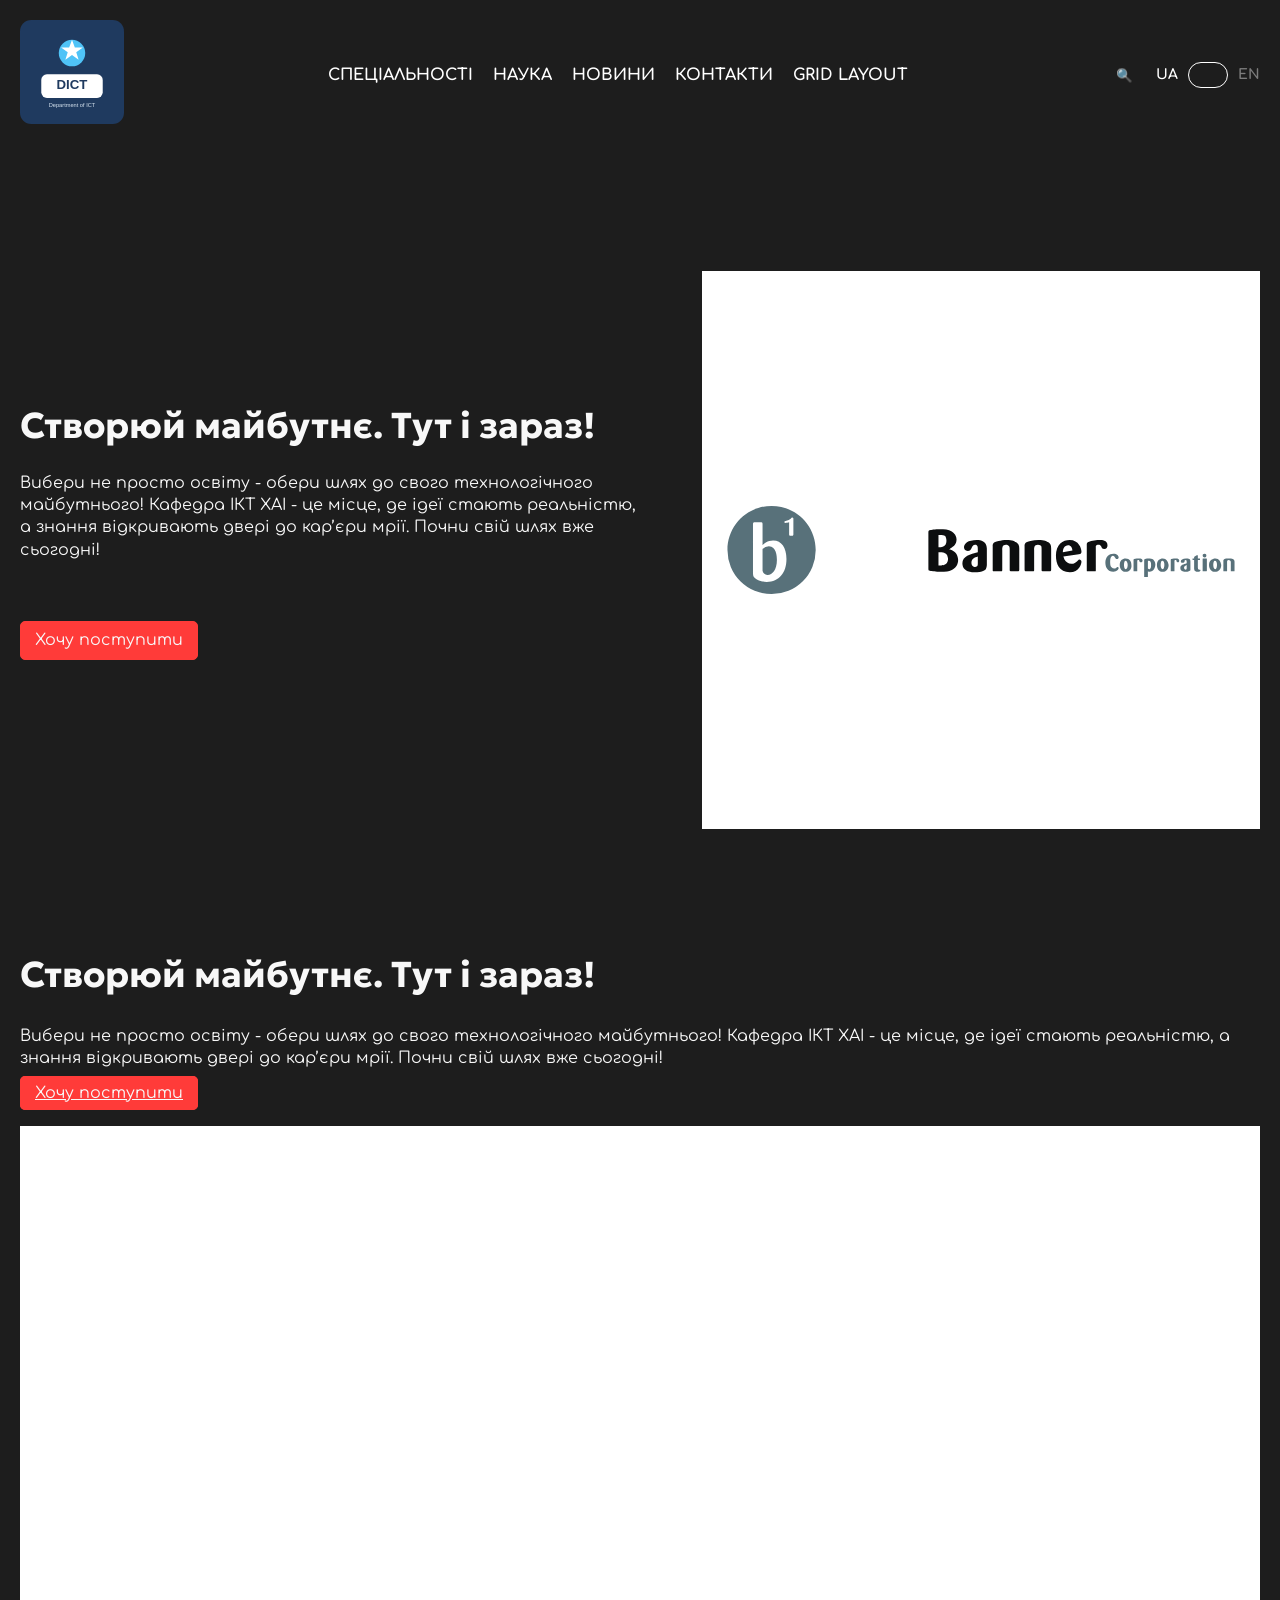
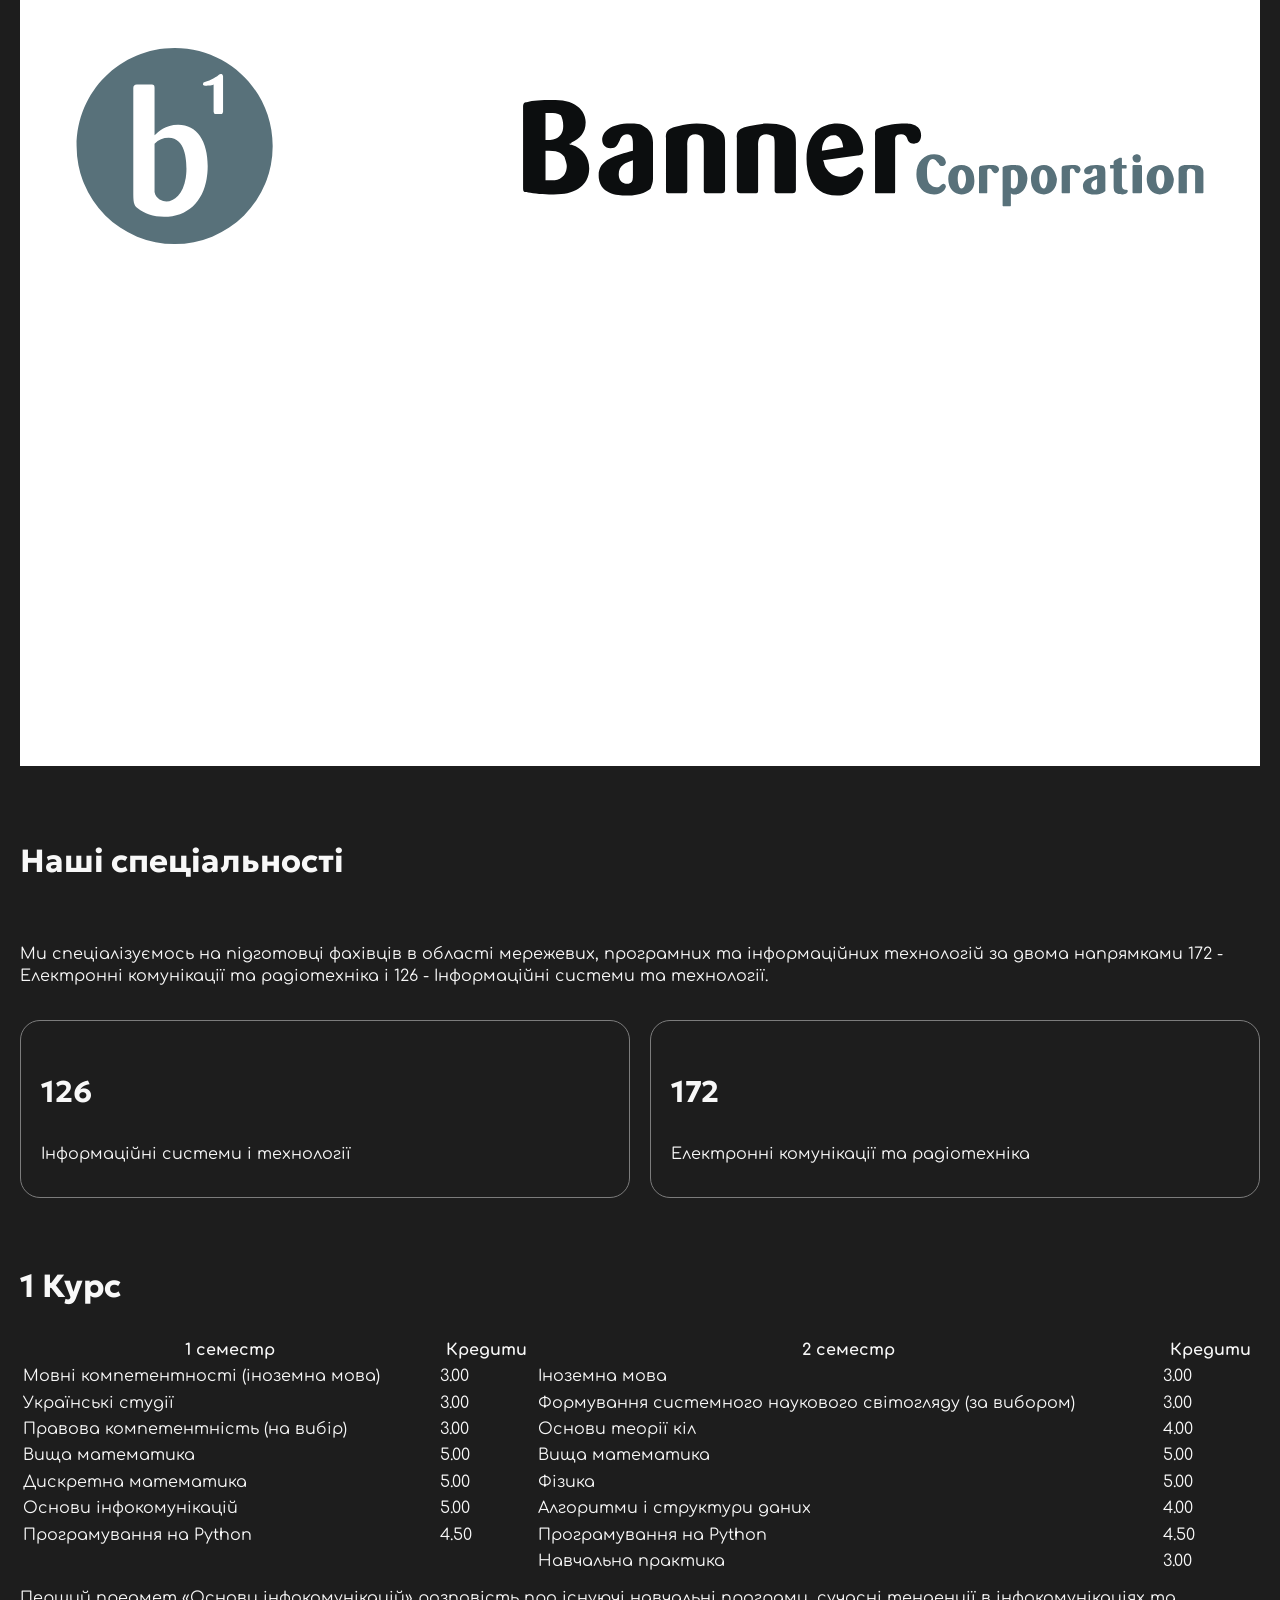
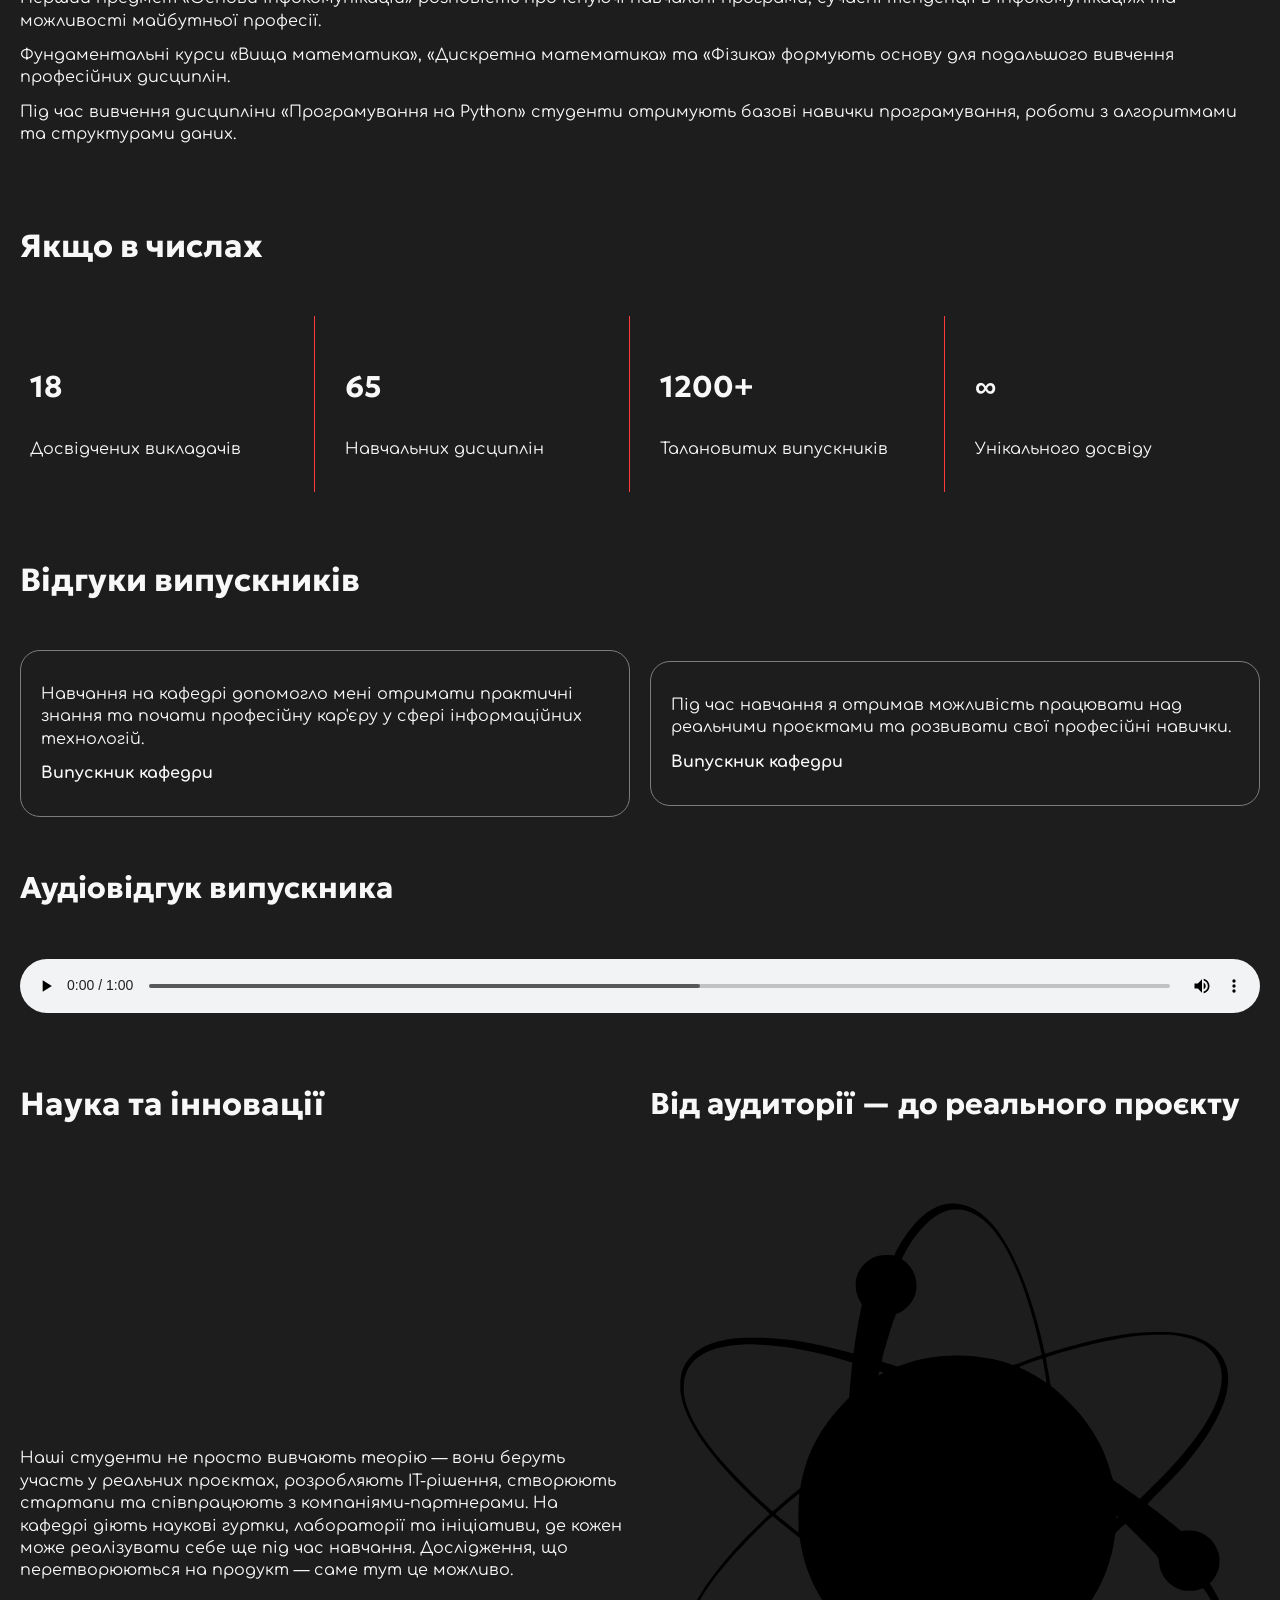
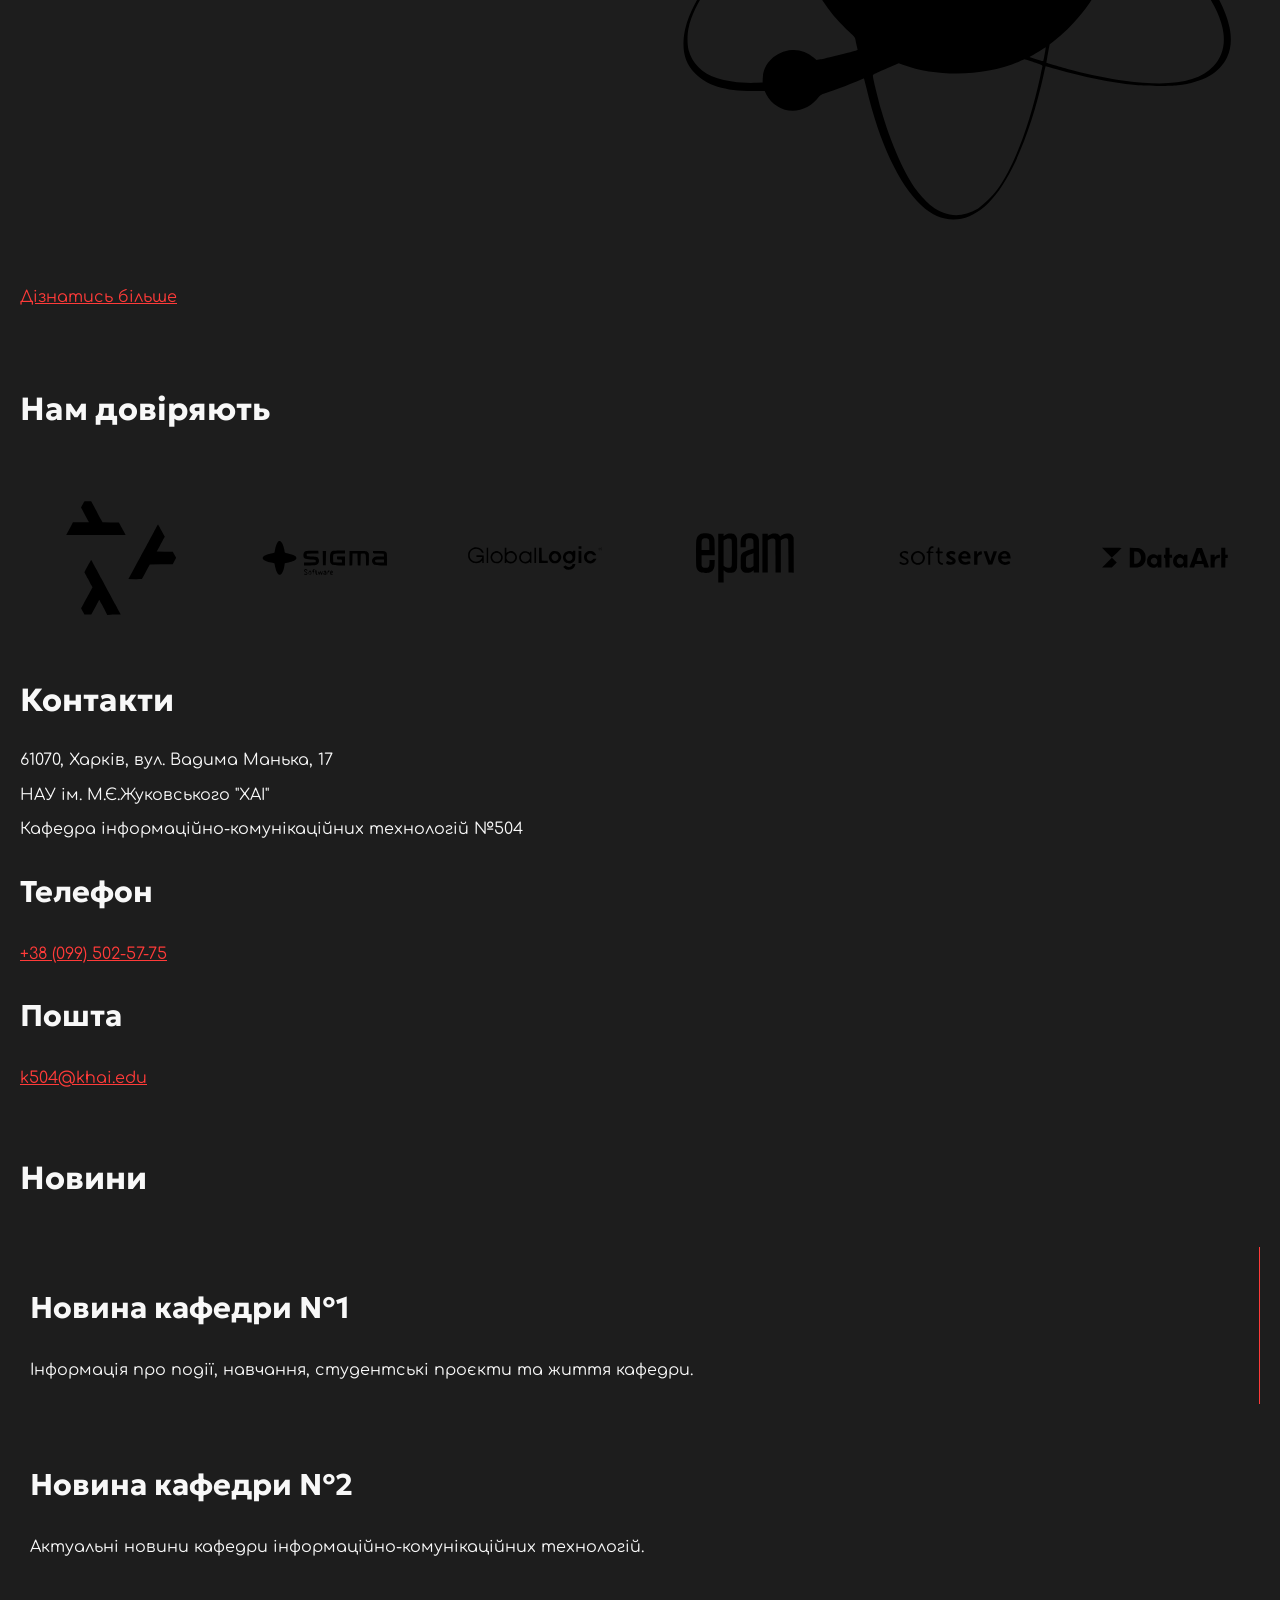
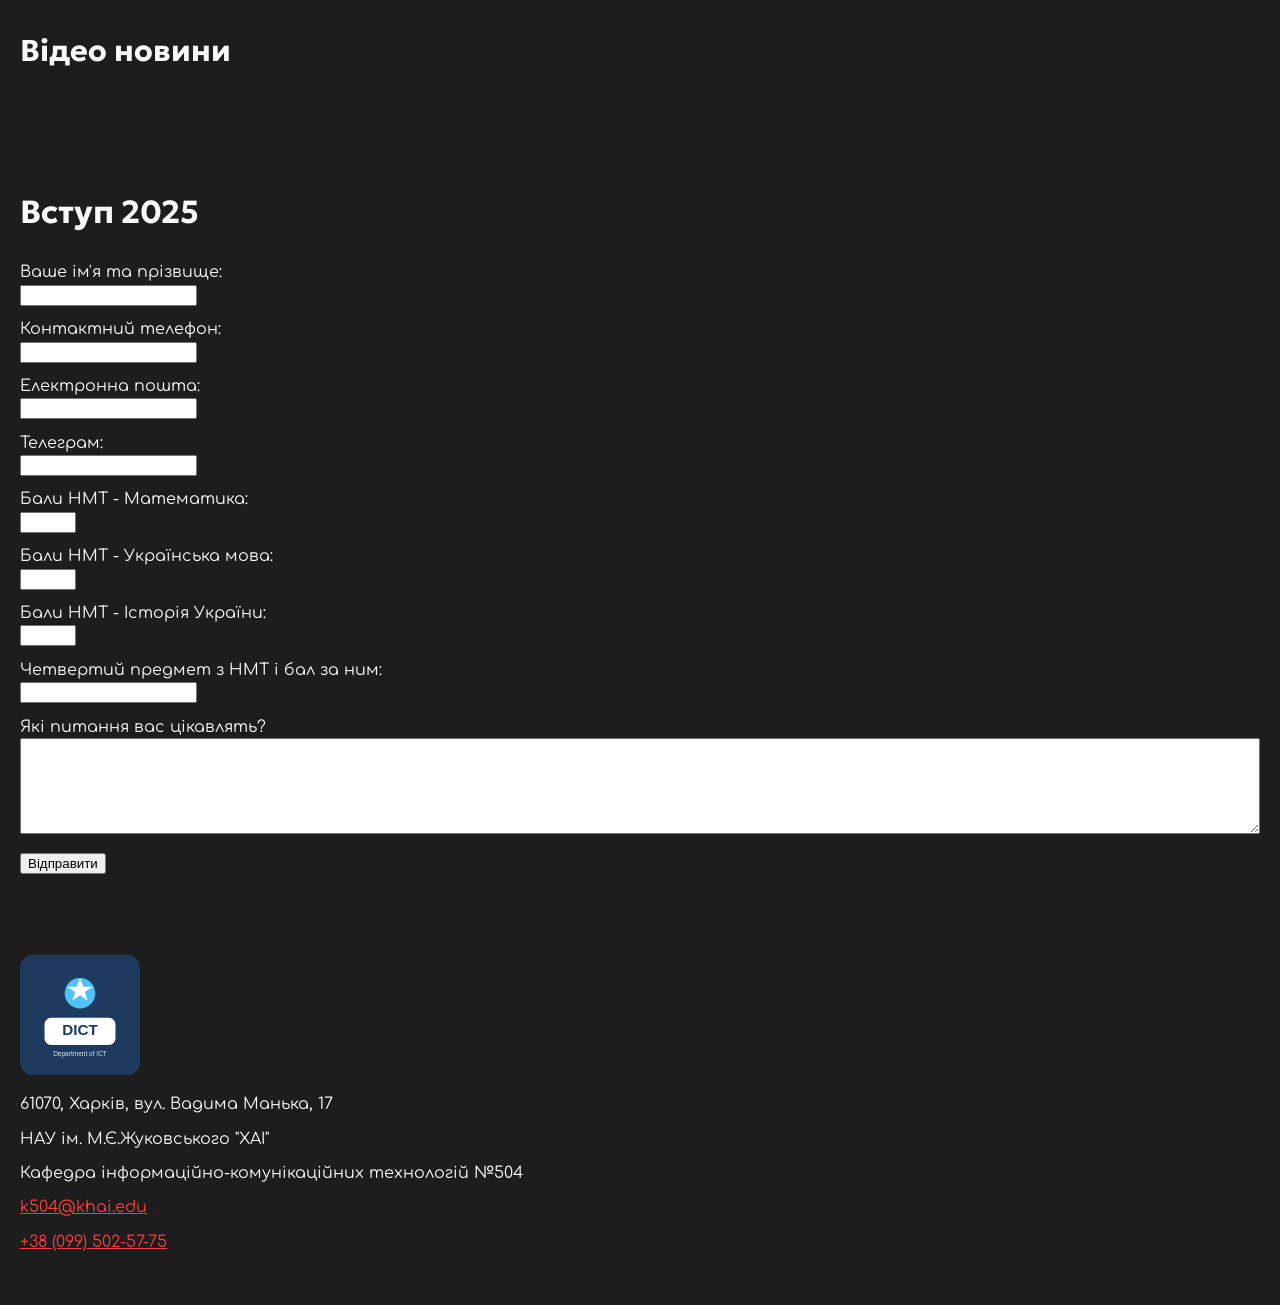
<file: index.html>
<!doctype html>
<html lang="uk">

<head>
    <meta charset="UTF-8">

    <meta name="viewport" content="width=device-width, initial-scale=1.0">
    <meta http-equiv="X-UA-Compatible" content="ie=edge">

    <title>
        Homepage | Department of Information and Communication Technologies
    </title>

    <link rel="stylesheet" href="css/main.css">
</head>

<body>

<!-- ================= HEADER ================= -->

<header>
    <a href="#top"
       class="logo"
       title="На початок сторінки">
        <img src="images/logo.svg"
             alt="Логотип кафедри"
             title="Кафедра інформаційно-комунікаційних технологій">
    </a>

    <nav aria-label="Головна навігація">
        <div class="burger-menu">
            <button class="menu-toggle button"
                    type="button"
                    aria-expanded="false"
                    aria-controls="main-menu">
                Меню
            </button>
        </div>
        <ul class="main-menu" id="main-menu">
            <li>
                <a class="menu-link" href="#specialties">Спеціальності</a>
            </li>
            <li>
                <a class="menu-link" href="#science">Наука</a>
            </li>
            <li>
                <a class="menu-link" href="#news">Новини</a>
            </li>
            <li>
                <a class="menu-link" href="#contact">Контакти</a>
            </li>
            <li>
                <a class="menu-link" href="grid.html">Grid Layout</a>
            </li>
        </ul>
    </nav>

    <button class="search"
            type="button"
            aria-label="Пошук"
            title="Пошук">
        🔍
    </button>

    <div class="lang">
        <ul class="lang-wrapper">
            <li class="ua">
                <a href="#" class="is-active" lang="uk">UA</a>
            </li>

            <li class="en">
                <a href="#" lang="en">EN</a>
            </li>
        </ul>
    </div>
</header>


<!-- ================= MAIN ================= -->

<main id="top">


    <!-- ================= БАНЕР ================= -->

    <section id="banner">
        <div class="content-wrapper">
            <h1>Створюй майбутнє. Тут і зараз!</h1>

            <div class="description">
                <p>
                    Вибери не просто освіту - обери шлях до свого технологічного майбутнього!
                    Кафедра ІКТ ХАІ - це місце, де ідеї стають реальністю, а знання відкривають
                    двері до кар’єри мрії. Почни свій шлях вже сьогодні!
                </p>
            </div>

            <a href="#specialties" class="button">
                Хочу поступити
            </a>
        </div>

        <div class="image-wrapper">
            <img src="images/banner-corporation.svg"
                 alt="Банер сайту кафедри"
                 title="Банер сайту кафедри">
        </div>
    </section>

        <h1>
            Створюй майбутнє. Тут і зараз!
        </h1>

        <p>
            Вибери не просто освіту - обери шлях до свого технологічного
            майбутнього! Кафедра ІКТ ХАІ - це місце, де ідеї стають
            реальністю, а знання відкривають двері до кар’єри мрії.
            Почни свій шлях вже сьогодні!
        </p>

        <a href="#specialties" class="button">
            Хочу поступити
        </a>

        <br><br>

        <img src="images/banner-corporation.svg"
             alt="Студент з ноутбуком"
             title="Банер сайту кафедри">

    </section>


    <!-- ================= СПЕЦІАЛЬНОСТІ ================= -->

    <section id="specialties">

        <h2>
            Наші спеціальності
        </h2>

        <p>
            Ми спеціалізуємось на підготовці фахівців в області
            мережевих, програмних та інформаційних технологій
            за двома напрямками 172 - Електронні комунікації
            та радіотехніка і 126 - Інформаційні системи
            та технології.
        </p>


        <article>

            <h3>
                126
            </h3>

            <p>
                Інформаційні системи і технології
            </p>

        </article>


        <article>

            <h3>
                172
            </h3>

            <p>
                Електронні комунікації та радіотехніка
            </p>

        </article>

    </section>
    <!-- ================= ОСВІТНЯ ПРОГРАМА ================= -->

    <section id="education-program">

        <h2>1 Курс</h2>

        <table>

            <thead>
            <tr>
                <th>1 семестр</th>
                <th>Кредити</th>
                <th>2 семестр</th>
                <th>Кредити</th>
            </tr>
            </thead>

            <tbody>

            <tr>
                <td>Мовні компетентності (іноземна мова)</td>
                <td>3.00</td>
                <td>Іноземна мова</td>
                <td>3.00</td>
            </tr>

            <tr>
                <td>Українські студії</td>
                <td>3.00</td>
                <td>Формування системного наукового світогляду (за вибором)</td>
                <td>3.00</td>
            </tr>

            <tr>
                <td>Правова компетентність (на вибір)</td>
                <td>3.00</td>
                <td>Основи теорії кіл</td>
                <td>4.00</td>
            </tr>

            <tr>
                <td>Вища математика</td>
                <td>5.00</td>
                <td>Вища математика</td>
                <td>5.00</td>
            </tr>

            <tr>
                <td>Дискретна математика</td>
                <td>5.00</td>
                <td>Фізика</td>
                <td>5.00</td>
            </tr>

            <tr>
                <td>Основи інфокомунікацій</td>
                <td>5.00</td>
                <td>Алгоритми і структури даних</td>
                <td>4.00</td>
            </tr>

            <tr>
                <td>Програмування на Python</td>
                <td>4.50</td>
                <td>Програмування на Python</td>
                <td>4.50</td>
            </tr>

            <tr>
                <td></td>
                <td></td>
                <td>Навчальна практика</td>
                <td>3.00</td>
            </tr>

            </tbody>

        </table>


        <p>
            Перший предмет «Основи інфокомунікацій» розповість про
            існуючі навчальні програми, сучасні тенденції в інфокомунікаціях
            та можливості майбутньої професії.
        </p>

        <p>
            Фундаментальні курси «Вища математика», «Дискретна математика»
            та «Фізика» формують основу для подальшого вивчення
            професійних дисциплін.
        </p>

        <p>
            Під час вивчення дисципліни «Програмування на Python»
            студенти отримують базові навички програмування,
            роботи з алгоритмами та структурами даних.
        </p>

    </section>


    <!-- ================= ЯКЩО В ЧИСЛАХ ================= -->

    <section id="numbers">

        <h2>
            Якщо в числах
        </h2>


        <article>
            <h3>18</h3>

            <p>
                Досвідчених викладачів
            </p>
        </article>


        <article>
            <h3>65</h3>

            <p>
                Навчальних дисциплін
            </p>
        </article>


        <article>
            <h3>1200+</h3>

            <p>
                Талановитих випускників
            </p>
        </article>


        <article>
            <h3>∞</h3>

            <p>
                Унікального досвіду
            </p>
        </article>

    </section>


    <!-- ================= ВІДГУКИ ================= -->

    <section id="reviews">

        <h2>
            Відгуки випускників
        </h2>


        <article>

            <p>
                Навчання на кафедрі допомогло мені отримати
                практичні знання та почати професійну кар'єру
                у сфері інформаційних технологій.
            </p>

            <p>
                <strong>Випускник кафедри</strong>
            </p>

        </article>


        <article>

            <p>
                Під час навчання я отримав можливість працювати
                над реальними проєктами та розвивати свої
                професійні навички.
            </p>

            <p>
                <strong>Випускник кафедри</strong>
            </p>

        </article>


        <!-- Аудіо -->

        <h3>
            Аудіовідгук випускника
        </h3>

        <audio controls>
            <source src="media/review.mp3" type="audio/mpeg">
            Ваш браузер не підтримує аудіо.
        </audio>

    </section>


    <!-- ================= НАУКА ================= -->

    <section id="science">

        <h2>
            Наука та інновації
        </h2>

        <h3>
            Від аудиторії — до реального проєкту
        </h3>

        <p>
            Наші студенти не просто вивчають теорію —
            вони беруть участь у реальних проєктах,
            розробляють ІТ-рішення, створюють стартапи
            та співпрацюють з компаніями-партнерами.
            На кафедрі діють наукові гуртки,
            лабораторії та ініціативи, де кожен може
            реалізувати себе ще під час навчання.
            Дослідження, що перетворюються на продукт —
            саме тут це можливо.
        </p>


        <img src="images/nauka.svg"
             alt="Графіки та результати досліджень"
             title="Наука та інновації">


        <p>
            <a href="#">
                Дізнатись більше
            </a>
        </p>

    </section>


    <!-- ================= НАМ ДОВІРЯЮТЬ ================= -->

    <section id="partners">

        <h2>
            Нам довіряють
        </h2>


        <img src="images/nix.svg"
             alt="Логотип NIX"
             title="NIX">


        <img src="images/sigma.svg"
             alt="Логотип Sigma"
             title="Sigma">


        <img src="images/globallogic.svg"
             alt="Логотип GlobalLogic"
             title="GlobalLogic">


        <img src="images/epam.svg"
             alt="Логотип EPAM"
             title="EPAM">


        <img src="images/softserve.svg"
             alt="Логотип SoftServe"
             title="SoftServe">


        <img src="images/dataart.svg"
             alt="Логотип DataArt"
             title="DataArt">

    </section>


    <!-- ================= КОНТАКТИ ================= -->

    <section id="contact">

        <h2>
            Контакти
        </h2>


        <p>
            61070, Харків, вул. Вадима Манька, 17
        </p>


        <p>
            НАУ ім. М.Є.Жуковського "ХАІ"
        </p>


        <p>
            Кафедра інформаційно-комунікаційних
            технологій №504
        </p>


        <h3>
            Телефон
        </h3>

        <p>
            <a href="tel:+380995025775">
                +38 (099) 502-57-75
            </a>
        </p>


        <h3>
            Пошта
        </h3>

        <p>
            <a href="mailto:k504@khai.edu">
                k504@khai.edu
            </a>
        </p>

    </section>


    <!-- ================= НОВИНИ ================= -->

    <section id="news">

        <h2>
            Новини
        </h2>


        <article>

            <h3>
                Новина кафедри №1
            </h3>

            <p>
                Інформація про події, навчання,
                студентські проєкти та життя кафедри.
            </p>

        </article>


        <article>

            <h3>
                Новина кафедри №2
            </h3>

            <p>
                Актуальні новини кафедри
                інформаційно-комунікаційних технологій.
            </p>

        </article>


        <!-- Відео -->

        <h3>
            Відео новини
        </h3>

        <video autoplay muted loop playsinline>
            <source src="media/news.mp4" type="video/mp4">
            Ваш браузер не підтримує відео.
        </video>

    </section>
    <!-- ================= ФОРМА ДЛЯ АБІТУРІЄНТІВ ================= -->

    <section id="admission">

        <h2>Вступ 2025</h2>

        <form action="#" method="post">

            <p>
                <label for="full-name">
                    Ваше ім'я та прізвище:
                </label>
                <br>

                <input type="text"
                       id="full-name"
                       name="full-name"
                       required>
            </p>


            <p>
                <label for="phone">
                    Контактний телефон:
                </label>
                <br>

                <input type="tel"
                       id="phone"
                       name="phone"
                       required>
            </p>


            <p>
                <label for="email">
                    Електронна пошта:
                </label>
                <br>

                <input type="email"
                       id="email"
                       name="email"
                       required>
            </p>


            <p>
                <label for="telegram">
                    Телеграм:
                </label>
                <br>

                <input type="text"
                       id="telegram"
                       name="telegram"
                       required>
            </p>


            <p>
                <label for="math-score">
                    Бали НМТ - Математика:
                </label>
                <br>

                <input type="number"
                       id="math-score"
                       name="math-score"
                       min="100"
                       max="200"
                       required>
            </p>


            <p>
                <label for="ukrainian-score">
                    Бали НМТ - Українська мова:
                </label>
                <br>

                <input type="number"
                       id="ukrainian-score"
                       name="ukrainian-score"
                       min="100"
                       max="200"
                       required>
            </p>


            <p>
                <label for="history-score">
                    Бали НМТ - Історія України:
                </label>
                <br>

                <input type="number"
                       id="history-score"
                       name="history-score"
                       min="100"
                       max="200"
                       required>
            </p>


            <p>
                <label for="fourth-subject">
                    Четвертий предмет з НМТ і бал за ним:
                </label>
                <br>

                <input type="text"
                       id="fourth-subject"
                       name="fourth-subject">
            </p>


            <p>
                <label for="questions">
                    Які питання вас цікавлять?
                </label>
                <br>

                <textarea id="questions"
                          name="questions"
                          rows="6"
                          cols="50"></textarea>
            </p>


            <button type="submit">
                Відправити
            </button>

        </form>

    </section>
</main>


<!-- ================= FOOTER ================= -->

<footer>

    <img src="images/logo.svg"
         alt="Логотип кафедри"
         title="Кафедра інформаційно-комунікаційних технологій">


    <p>
        61070, Харків, вул. Вадима Манька, 17
    </p>


    <p>
        НАУ ім. М.Є.Жуковського "ХАІ"
    </p>


    <p>
        Кафедра інформаційно-комунікаційних
        технологій №504
    </p>


    <p>
        <a href="mailto:k504@khai.edu">
            k504@khai.edu
        </a>
    </p>


    <p>
        <a href="tel:+380995025775">
            +38 (099) 502-57-75
        </a>
    </p>

</footer>


<script src="js/main.js"></script>

</body>

</html>
</file>
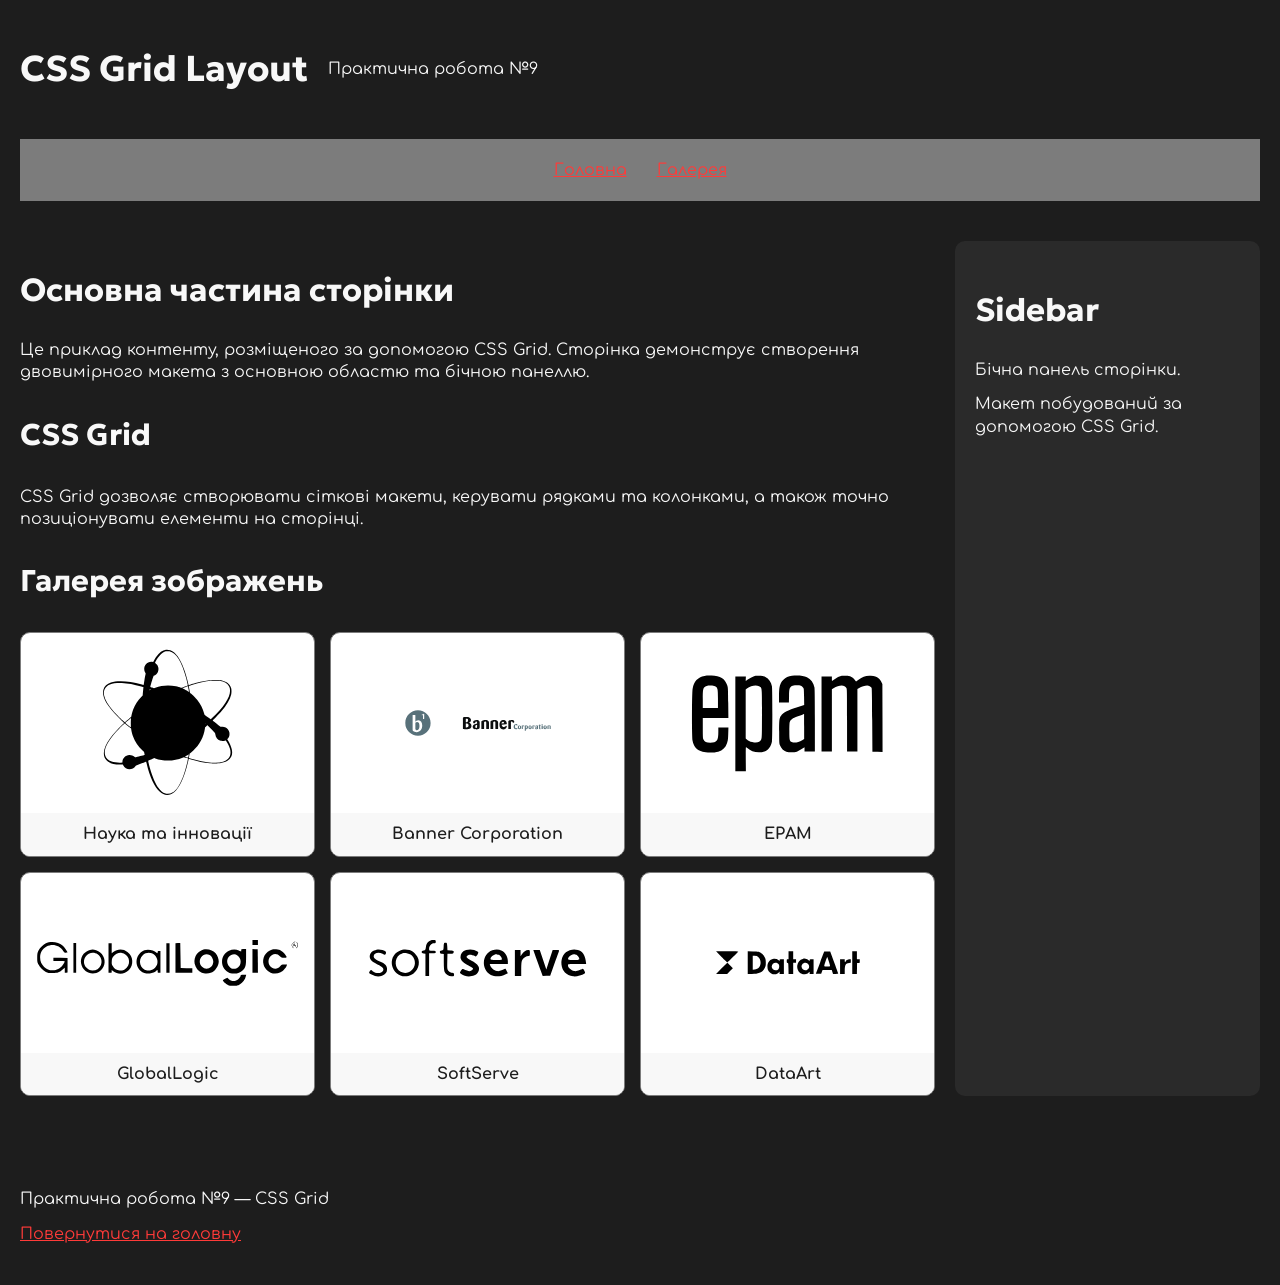
<file: grid.html>
<!doctype html>
<html lang="uk">
<head>
    <meta charset="UTF-8">

    <meta name="viewport"
          content="width=device-width, initial-scale=1.0">

    <title>CSS Grid Layout | DICT</title>

    <link rel="stylesheet" href="css/main.css">
</head>

<body class="grid-page">

<div class="grid-layout">

    <header class="grid-header">
        <h1>CSS Grid Layout</h1>
        <p>Практична робота №9</p>
    </header>

    <nav class="grid-navigation">
        <a href="index.html">Головна</a>
        <a href="#gallery">Галерея</a>
    </nav>

    <main class="grid-main">

        <section class="grid-content">

            <h2>Основна частина сторінки</h2>

            <p>
                Це приклад контенту, розміщеного за допомогою CSS Grid.
                Сторінка демонструє створення двовимірного макета
                з основною областю та бічною панеллю.
            </p>

            <article class="grid-article">

                <h3>CSS Grid</h3>

                <p>
                    CSS Grid дозволяє створювати сіткові макети,
                    керувати рядками та колонками, а також точно
                    позиціонувати елементи на сторінці.
                </p>

                <h3 id="gallery">Галерея зображень</h3>

                <div class="grid-gallery">

                    <figure>
                        <img src="images/nauka.svg"
                             alt="Наука та інновації">

                        <figcaption>
                            Наука та інновації
                        </figcaption>
                    </figure>

                    <figure>
                        <img src="images/banner-corporation.svg"
                             alt="Banner Corporation">

                        <figcaption>
                            Banner Corporation
                        </figcaption>
                    </figure>

                    <figure>
                        <img src="images/epam.svg"
                             alt="EPAM">

                        <figcaption>
                            EPAM
                        </figcaption>
                    </figure>

                    <figure>
                        <img src="images/globallogic.svg"
                             alt="GlobalLogic">

                        <figcaption>
                            GlobalLogic
                        </figcaption>
                    </figure>

                    <figure>
                        <img src="images/softserve.svg"
                             alt="SoftServe">

                        <figcaption>
                            SoftServe
                        </figcaption>
                    </figure>

                    <figure>
                        <img src="images/dataart.svg"
                             alt="DataArt">

                        <figcaption>
                            DataArt
                        </figcaption>
                    </figure>

                </div>

            </article>

        </section>


        <aside class="grid-sidebar">

            <h2>Sidebar</h2>

            <p>
                Бічна панель сторінки.
            </p>

            <p>
                Макет побудований за допомогою CSS Grid.
            </p>

        </aside>

    </main>


    <footer class="grid-footer">

        <p>
            Практична робота №9 — CSS Grid
        </p>

        <a href="index.html">
            Повернутися на головну
        </a>

    </footer>

</div>

</body>
</html>
</file>
<file: css/main.css>
@charset "UTF-8";
@import url("https://fonts.googleapis.com/css2?family=Comfortaa:wght@300..700&family=Geologica:wght@100..900&display=swap");
:root {
  --primary-color: #1d1d1d;
  --primary-text-color: #f8f8f8;
  --red-color: #ff3b39;
  --red-hover-color: #ff1a18;
  --grey-color: #7c7c7c;
  --silver-color: #bfbfbf;
}

[data-theme=light] {
  --primary-color: #f8f8f8;
  --primary-text-color: #1d1d1d;
  --red-color: #ff3b39;
  --red-hover-color: #ff1a18;
  --grey-color: #7c7c7c;
  --silver-color: #bfbfbf;
}

body {
  font-size: 14px;
  line-height: 1.4;
  font-family: "Comfortaa", sans-serif;
  color: var(--primary-text-color);
}

h1,
h2,
h3,
h4,
h5,
h6,
.h1,
.h2,
.h3,
.h4,
.h5,
.h6 {
  line-height: 1.4;
  font-weight: 700;
  font-family: "Geologica", sans-serif;
}

h1,
.h1 {
  font-size: 28px;
}

h2,
.h2 {
  font-size: 26px;
}

h3,
.h3 {
  font-size: 24px;
}

h4,
.h4 {
  font-size: 22px;
}

h5,
.h5 {
  font-size: 20px;
}

h6,
.h6 {
  font-size: 18px;
}

.p,
p {
  font-size: inherit;
  line-height: 1.4;
  margin: 12px 0;
}

.small,
small {
  font-size: 12px;
  line-height: 1.4;
}

.scc_large-text,
.large {
  font-size: 16px;
  line-height: 1.4;
}

a {
  color: var(--red-color);
  font-weight: 400;
  text-decoration: underline;
}
a:active, a:hover, a:focus {
  text-decoration: none;
}

strong {
  font-weight: 700;
}

em {
  font-style: italic;
}

@media (min-width: 796px) {
  body {
    font-size: 16px;
    line-height: 1.4;
  }
  h1,
  .h1 {
    font-size: 32px;
  }
  h2,
  .h2 {
    font-size: 28px;
  }
  h3,
  .h3 {
    font-size: 26px;
  }
  h4,
  .h4 {
    font-size: 24px;
  }
  h5,
  .h5 {
    font-size: 22px;
  }
  h6,
  .h6 {
    font-size: 20px;
  }
}
@media (min-width: 1200px) {
  body {
    font-size: 16px;
    line-height: 1.4;
  }
  h1,
  .h1 {
    font-size: 36px;
  }
  h2,
  .h2 {
    font-size: 32px;
  }
  h3,
  .h3 {
    font-size: 30px;
  }
  h4,
  .h4 {
    font-size: 28px;
  }
  h5,
  .h5 {
    font-size: 24px;
  }
  h6,
  .h6 {
    font-size: 22px;
  }
}
body {
  background: var(--primary-color);
  color: var(--primary-text-color);
  max-width: 80em;
  margin: 0 auto;
  padding: 0 20px;
}

a {
  color: var(--red-color);
}

section {
  margin: 40px 0;
}

/* Медіа-елементи з попередніх практичних */
img,
video {
  max-width: 100%;
  height: auto;
}

header img,
footer img {
  width: 120px;
  height: auto;
}

#partners img {
  max-width: 180px;
  height: auto;
  margin: 10px;
}

#banner img,
#banner video,
#science img,
#science video,
#news img,
#news video {
  max-width: 100%;
  height: auto;
}

.button {
  background: var(--red-color);
  color: var(--primary-text-color);
  width: fit-content;
  padding: 7px 14px;
  border-radius: 5px;
  margin: 40px 0;
  border: 1px solid var(--red-color);
}
.button p {
  margin: 0;
}
.button:hover {
  background: var(--red-hover-color);
  border-color: var(--red-hover-color);
}
.button:focus {
  background: var(--primary-color);
}

header {
  position: relative;
  padding: 20px 0;
  display: flex;
  flex-direction: row;
  flex-wrap: wrap;
  gap: 12px;
  align-items: center;
}
header .logo {
  width: 72px;
  flex: 0 0 auto;
}
header .logo img {
  width: 100%;
  height: auto;
}
header nav {
  margin-left: auto;
  display: flex;
}
header nav .burger-menu {
  width: fit-content;
}
header nav .burger-menu .menu-toggle {
  margin: 0;
  padding: 7px 14px;
}
header nav .main-menu {
  margin: 0;
  padding: 0;
  list-style: none;
  display: none;
  gap: 20px;
  font-weight: bold;
}
header nav .main-menu .menu-link {
  text-decoration: none;
  color: #fff;
  text-transform: uppercase;
  font-weight: bold;
}
header nav .main-menu.show {
  display: flex;
  position: absolute;
  top: 100%;
  left: 0;
  right: 0;
  z-index: 100;
  flex-direction: column;
  align-items: center;
  padding: 20px;
  background: var(--primary-color);
}
header .search {
  width: 24px;
  padding: 0;
  border: 0;
  background: transparent;
  color: #fff;
  cursor: pointer;
}
header .lang {
  width: 104px;
}
header .lang .lang-wrapper {
  list-style: none;
  margin: 0;
  padding: 0;
  display: flex;
  align-items: center;
  justify-content: space-between;
  gap: 10px;
}
header .lang .lang-wrapper::before {
  content: "";
  display: block;
  width: 38px;
  height: 24px;
  border-radius: 100px;
  border: 1px solid #fff;
  order: 2;
}
header .lang .lang-wrapper li {
  font-size: 14px;
  font-weight: bold;
  line-height: 24px;
  color: #7c7c7c;
  position: relative;
}
header .lang .lang-wrapper li a {
  text-decoration: none;
  color: #7c7c7c;
  display: inline-block;
  font-size: 14px;
  font-weight: bold;
  line-height: 24px;
}
header .lang .lang-wrapper li a.is-active {
  color: #fff;
}
header .lang .lang-wrapper li.ua {
  order: 1;
}
header .lang .lang-wrapper li.en {
  order: 3;
}

@media (min-width: 796px) {
  header {
    gap: 20px;
  }
  header .logo {
    width: 90px;
  }
  header nav .main-menu.show {
    flex-direction: row;
    justify-content: center;
    flex-wrap: wrap;
  }
}
@media (min-width: 1200px) {
  header .logo {
    width: 104px;
  }
  header nav {
    width: calc(100% - 292px);
    margin-left: 0;
    justify-content: center;
  }
  header nav .burger-menu {
    display: none;
  }
  header nav .main-menu,
  header nav .main-menu.show {
    display: flex;
    position: static;
    flex-direction: row;
    flex-wrap: wrap;
    justify-content: center;
    width: auto;
    padding: 0;
    background: transparent;
  }
  header .search {
    margin-left: auto;
  }
}
footer {
  padding: 40px 0;
}

#reviews {
  display: grid;
  grid-template-columns: 1fr;
  gap: 20px;
  align-items: center;
}
#reviews h2 {
  grid-column: 1/-1;
}
#reviews article {
  padding: 20px;
  border-radius: 20px;
  border: 1px solid #7c7c7c;
}
#reviews audio {
  width: 100%;
}

@media (min-width: 796px) {
  #reviews {
    grid-template-columns: repeat(2, 1fr);
  }
  #reviews h2,
  #reviews audio {
    grid-column: 1/-1;
  }
}
#numbers {
  display: grid;
  grid-template-columns: 1fr;
  gap: 20px;
}
#numbers h2 {
  grid-column: 1/-1;
}
#numbers article {
  padding: 20px 10px;
  border-bottom: 1px solid #ff3b39;
}
#numbers article:last-of-type {
  border-bottom: none;
}

@media (min-width: 796px) {
  #numbers {
    grid-template-columns: repeat(2, 1fr);
  }
}
@media (min-width: 1200px) {
  #numbers {
    grid-template-columns: repeat(4, 1fr);
  }
  #numbers article {
    border-bottom: 0;
    border-right: 1px solid #ff3b39;
  }
  #numbers article:last-of-type {
    border-right: none;
  }
}
#news {
  display: flex;
  flex-wrap: wrap;
  gap: 20px;
}
#news h2 {
  width: 100%;
}
#news article {
  flex: 1 1 100%;
  padding: 10px;
  border-right: 1px solid #ff3b39;
}
#news article:last-of-type {
  border-right: none;
}

#specialties {
  display: grid;
  grid-template-columns: 1fr;
  gap: 20px;
}
#specialties h2,
#specialties > p {
  grid-column: 1/-1;
}
#specialties article {
  padding: 20px;
  border-radius: 20px;
  border: 1px solid #7c7c7c;
}

@media (min-width: 796px) {
  #specialties {
    grid-template-columns: repeat(2, 1fr);
  }
}
#banner {
  position: relative;
  display: flex;
  flex-direction: column;
  gap: 24px;
  padding: 40px 0;
  overflow: hidden;
  background: var(--primary-color);
}
#banner .content-wrapper {
  width: 100%;
  display: flex;
  flex-direction: column;
  gap: 20px;
  position: relative;
  z-index: 9;
}
#banner .content-wrapper h1 {
  margin: 0;
}
#banner .content-wrapper .description p {
  margin: 0;
}
#banner .content-wrapper .button {
  text-decoration: none;
  cursor: pointer;
}
#banner .image-wrapper {
  position: static;
  width: 100%;
}
#banner .image-wrapper img {
  display: block;
  width: 100%;
  height: auto;
}

@media (min-width: 796px) {
  #banner {
    min-height: 560px;
    flex-direction: row;
    align-items: center;
  }
  #banner .content-wrapper {
    width: 55%;
  }
  #banner .image-wrapper {
    position: absolute;
    top: 50%;
    right: 0;
    transform: translateY(-50%);
    width: 45%;
  }
}
@media (min-width: 1200px) {
  #banner {
    min-height: 720px;
    padding: 0;
  }
  #banner .content-wrapper {
    width: 50%;
  }
  #banner .image-wrapper {
    width: 45%;
  }
}
.grid-page section {
  margin: 0;
}
.grid-page .grid-layout {
  min-height: 100vh;
  display: grid;
  grid-template-rows: auto auto 1fr auto;
}
.grid-page .grid-navigation {
  display: grid;
  grid-template-columns: 1fr;
  text-align: center;
  gap: 10px;
  padding: 20px;
  background: #7c7c7c;
}
.grid-page .grid-main {
  display: grid;
  grid-template-areas: "content" "sidebar";
  grid-template-columns: 1fr;
  gap: 20px;
  padding: 40px 0;
}
.grid-page .grid-content {
  grid-area: content;
  min-width: 0;
}
.grid-page .grid-sidebar {
  grid-area: sidebar;
  padding: 20px;
  background: #2a2a2a;
  border-radius: 10px;
}
.grid-page .grid-gallery {
  display: grid;
  grid-template-columns: 1fr;
  gap: 15px;
  margin-top: 20px;
}
.grid-page .grid-gallery figure {
  margin: 0;
  display: grid;
  grid-template-rows: 180px auto;
  overflow: hidden;
  border: 1px solid #7c7c7c;
  border-radius: 10px;
  background: #fff;
}
.grid-page .grid-gallery figure img {
  width: 100%;
  height: 100%;
  object-fit: contain;
  padding: 10px;
  box-sizing: border-box;
}
.grid-page .grid-gallery figure figcaption {
  padding: 10px;
  text-align: center;
  color: #1d1d1d;
  background: #f8f8f8;
  font-weight: 700;
}
@media (min-width: 796px) {
  .grid-page .grid-navigation {
    grid-template-columns: repeat(2, max-content);
    justify-content: center;
    gap: 30px;
  }
  .grid-page .grid-main {
    grid-template-areas: "content sidebar";
    grid-template-columns: minmax(0, 2fr) minmax(220px, 1fr);
  }
  .grid-page .grid-gallery {
    grid-template-columns: repeat(2, 1fr);
  }
}
@media (min-width: 1200px) {
  .grid-page .grid-main {
    grid-template-columns: minmax(0, 3fr) minmax(220px, 1fr);
  }
  .grid-page .grid-gallery {
    grid-template-columns: repeat(3, 1fr);
  }
}

* {
  box-sizing: border-box;
}

img,
video {
  max-width: 100%;
  height: auto;
}

#science {
  display: grid;
  grid-template-columns: 1fr;
  gap: 20px;
}
#science img {
  width: 100%;
}

#partners {
  display: grid;
  grid-template-columns: repeat(2, 1fr);
  gap: 20px;
  align-items: center;
}
#partners h2 {
  grid-column: 1/-1;
}
#partners img {
  width: 100%;
  max-width: 140px;
  justify-self: center;
}

#education-program {
  overflow-x: auto;
}
#education-program table {
  width: 100%;
  min-width: 700px;
}

#admission input,
#admission select,
#admission textarea {
  max-width: 100%;
}
#admission textarea {
  width: 100%;
}

@media (min-width: 796px) {
  #science {
    grid-template-columns: repeat(2, 1fr);
    align-items: center;
  }
  #partners {
    grid-template-columns: repeat(3, 1fr);
  }
}
@media (min-width: 1200px) {
  #partners {
    grid-template-columns: repeat(6, 1fr);
  }
}

/*# sourceMappingURL=main.css.map */
</file>
